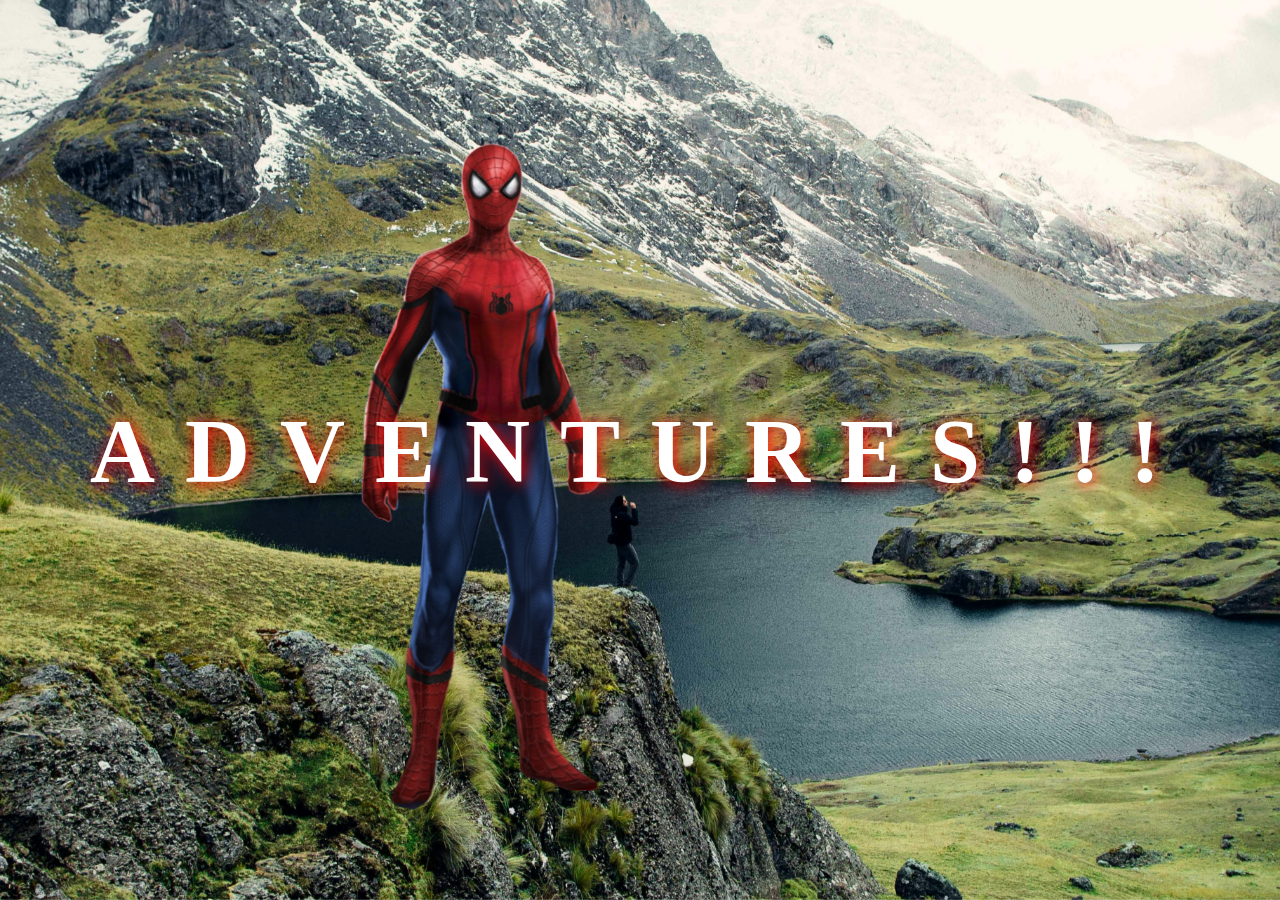
<file: index.html>
<!DOCTYPE html>
<html lang="en">
<head>
    <meta charset="UTF-8">
    <meta name="viewport" content="width=device-width, initial-scale=1.0">
    <title>PARALLAX</title>
    <link rel="stylesheet" href="style.css">
</head>
<body>
    <div id="wrapper">

        <div class="container">
            <h1 class="advt">ADVENTURES!!!</h1>
            <img src="pics/backg.jpg" alt="IMAGE HERE" class="background">
            <img src="pics/man.png" alt="IMAGE HERE" class="foreground">
        </div>

        <section>

            <h2 class="secheading">ADVENTURE TIME!</h2>
            <br>
            <p class="texts">Lorem ipsum dolor sit amet consectetur adipisicing elit. Fuga enim dolores quas magni dolore ducimus mollitia hic et libero dolorum ipsum, nihil, porro reprehenderit officiis! Illum eos vel nesciunt, magnam iste quisquam consequuntur fugit explicabo doloribus. Assumenda magnam autem id facilis eius, molestiae accusamus ipsum pariatur. Maiores totam consequatur quae. Maxime voluptatibus, dolor deleniti dolorem corrupti sequi fugiat, alias, ad hic quisquam sint totam nobis ab ducimus possimus magni nisi repudiandae inventore! Officia ex saepe asperiores cupiditate sint voluptatem debitis veritatis nisi ipsa hic. Eligendi beatae a perferendis laudantium natus quod cupiditate facilis veritatis aliquid non error nesciunt, blanditiis et. Nihil quam accusamus dolorum soluta. Magnam, ipsum aliquam consequatur sed reiciendis voluptatibus blanditiis sint vel sunt neque nostrum nihil eius odio odit sequi similique natus molestiae fuga rerum, ullam enim? Numquam natus modi reiciendis dolores laudantium praesentium, et eius illum laborum impedit provident quos eos beatae nesciunt tenetur sequi placeat consequatur minus facere dolorum saepe assumenda tempora in. Nobis aut non vel, repellat, velit amet ea cupiditate vitae dolor optio fugit dolorum tempora molestias magnam soluta temporibus consectetur doloremque nemo reiciendis? Error magnam et quae, architecto quo nulla hic placeat dolore harum delectus? Fuga natus culpa nemo iusto, deserunt distinctio dolor dolorem repellendus! Sunt, nulla? Unde nihil quaerat quibusdam assumenda porro aliquam culpa debitis sed ipsa repellendus perspiciatis esse tempora hic delectus ratione cumque dolor totam, quis est incidunt atque? Voluptatum quidem quisquam necessitatibus soluta labore nemo nam corrupti, eaque totam, ullam laborum laudantium non assumenda dolor mollitia ipsum delectus. Harum recusandae reiciendis, eum impedit nisi neque vel! Saepe, velit quod harum qui unde sequi error numquam suscipit et, recusandae vel aspernatur molestiae natus? Eligendi sed debitis illum similique, perspiciatis nemo eveniet. Aliquam blanditiis, soluta eos ab accusamus atque vero impedit debitis, est a dolorum amet suscipit! Eius, reiciendis minima!</p>
            <p class="texts">Lorem ipsum dolor sit amet consectetur adipisicing elit. Beatae sequi quo iste labore error quos rem repellendus deserunt tempora libero quod consequuntur voluptatem autem dolore incidunt debitis officia, nemo maiores temporibus! Iste molestiae facere voluptatum sed vel nostrum ut debitis illum. Minus quia aliquam eaque fuga et. Repellat cupiditate illo officia dolores, neque fuga nostrum quisquam atque, aperiam ea laboriosam eveniet quaerat porro veniam, quis exercitationem. Saepe mollitia veniam eveniet! Corrupti minima id veritatis hic eligendi omnis quasi voluptate sint, atque nulla quis perspiciatis ducimus? Vero, ab. Ipsum expedita veritatis eligendi praesentium doloribus harum, velit quisquam ab reprehenderit quos odit dignissimos accusantium, error dolore assumenda earum dicta quia debitis, alias recusandae. Excepturi harum iusto modi sequi adipisci? Voluptate cupiditate animi quisquam aut unde accusantium sequi esse est, cumque, obcaecati excepturi delectus tenetur ab commodi nesciunt non quae incidunt reiciendis quibusdam rerum distinctio doloribus expedita? Perspiciatis corrupti officiis nobis porro eaque!</p>
            <br>


            <div class="bg bike">
                <h2 class="desc">BIKING</h2>
            </div>
            <p class="texts">Lorem ipsum dolor sit amet consectetur adipisicing elit. Fuga enim dolores quas magni dolore ducimus mollitia hic et libero dolorum ipsum, nihil, porro reprehenderit officiis! Illum eos vel nesciunt, magnam iste quisquam consequuntur fugit explicabo doloribus. Assumenda magnam autem id facilis eius, molestiae accusamus ipsum pariatur. Maiores totam consequatur quae. Maxime voluptatibus, dolor deleniti dolorem corrupti sequi fugiat, alias, ad hic quisquam sint totam nobis ab ducimus possimus magni nisi repudiandae inventore! Officia ex saepe asperiores cupiditate sint voluptatem debitis veritatis nisi ipsa hic. Eligendi beatae a perferendis laudantium natus quod cupiditate facilis veritatis aliquid non error nesciunt, blanditiis et. Nihil quam accusamus dolorum soluta. Magnam, ipsum aliquam consequatur sed reiciendis voluptatibus blanditiis sint vel sunt neque nostrum nihil eius odio odit sequi similique natus molestiae fuga rerum, ullam enim? Numquam natus modi reiciendis dolores laudantium praesentium, et eius illum laborum impedit provident quos eos beatae nesciunt tenetur sequi placeat consequatur minus facere dolorum saepe assumenda tempora in. Nobis aut non vel, repellat, velit amet ea cupiditate vitae dolor optio fugit dolorum tempora molestias magnam soluta temporibus consectetur doloremque nemo reiciendis? Error magnam et quae, architecto quo nulla hic placeat dolore harum delectus? Fuga natus culpa nemo iusto, deserunt distinctio dolor dolorem repellendus! Sunt, nulla? Unde nihil quaerat quibusdam assumenda porro aliquam culpa debitis sed ipsa repellendus perspiciatis esse tempora hic delectus ratione cumque dolor totam, quis est incidunt atque? Voluptatum quidem quisquam necessitatibus soluta labore nemo nam corrupti, eaque totam, ullam laborum laudantium non assumenda dolor mollitia ipsum delectus. Harum recusandae reiciendis, eum impedit nisi neque vel! Saepe, velit quod harum qui unde sequi error numquam suscipit et, recusandae vel aspernatur molestiae natus? Eligendi sed debitis illum similique, perspiciatis nemo eveniet. Aliquam blanditiis, soluta eos ab accusamus atque vero impedit debitis, est a dolorum amet suscipit! Eius, reiciendis minima!</p>
            <p class="texts">Lorem ipsum dolor sit amet consectetur adipisicing elit. Beatae sequi quo iste labore error quos rem repellendus deserunt tempora libero quod consequuntur voluptatem autem dolore incidunt debitis officia, nemo maiores temporibus! Iste molestiae facere voluptatum sed vel nostrum ut debitis illum. Minus quia aliquam eaque fuga et. Repellat cupiditate illo officia dolores, neque fuga nostrum quisquam atque, aperiam ea laboriosam eveniet quaerat porro veniam, quis exercitationem. Saepe mollitia veniam eveniet! Corrupti minima id veritatis hic eligendi omnis quasi voluptate sint, atque nulla quis perspiciatis ducimus? Vero, ab. Ipsum expedita veritatis eligendi praesentium doloribus harum, velit quisquam ab reprehenderit quos odit dignissimos accusantium, error dolore assumenda earum dicta quia debitis, alias recusandae. Excepturi harum iusto modi sequi adipisci? Voluptate cupiditate animi quisquam aut unde accusantium sequi esse est, cumque, obcaecati excepturi delectus tenetur ab commodi nesciunt non quae incidunt reiciendis quibusdam rerum distinctio doloribus expedita? Perspiciatis corrupti officiis nobis porro eaque!</p>

            <div class="bg glid">
                <h2 class="desc">GLIDING</h2>
            </div>
            <p class="texts">Lorem ipsum dolor sit amet consectetur adipisicing elit. Fuga enim dolores quas magni dolore ducimus mollitia hic et libero dolorum ipsum, nihil, porro reprehenderit officiis! Illum eos vel nesciunt, magnam iste quisquam consequuntur fugit explicabo doloribus. Assumenda magnam autem id facilis eius, molestiae accusamus ipsum pariatur. Maiores totam consequatur quae. Maxime voluptatibus, dolor deleniti dolorem corrupti sequi fugiat, alias, ad hic quisquam sint totam nobis ab ducimus possimus magni nisi repudiandae inventore! Officia ex saepe asperiores cupiditate sint voluptatem debitis veritatis nisi ipsa hic. Eligendi beatae a perferendis laudantium natus quod cupiditate facilis veritatis aliquid non error nesciunt, blanditiis et. Nihil quam accusamus dolorum soluta. Magnam, ipsum aliquam consequatur sed reiciendis voluptatibus blanditiis sint vel sunt neque nostrum nihil eius odio odit sequi similique natus molestiae fuga rerum, ullam enim? Numquam natus modi reiciendis dolores laudantium praesentium, et eius illum laborum impedit provident quos eos beatae nesciunt tenetur sequi placeat consequatur minus facere dolorum saepe assumenda tempora in. Nobis aut non vel, repellat, velit amet ea cupiditate vitae dolor optio fugit dolorum tempora molestias magnam soluta temporibus consectetur doloremque nemo reiciendis? Error magnam et quae, architecto quo nulla hic placeat dolore harum delectus? Fuga natus culpa nemo iusto, deserunt distinctio dolor dolorem repellendus! Sunt, nulla? Unde nihil quaerat quibusdam assumenda porro aliquam culpa debitis sed ipsa repellendus perspiciatis esse tempora hic delectus ratione cumque dolor totam, quis est incidunt atque? Voluptatum quidem quisquam necessitatibus soluta labore nemo nam corrupti, eaque totam, ullam laborum laudantium non assumenda dolor mollitia ipsum delectus. Harum recusandae reiciendis, eum impedit nisi neque vel! Saepe, velit quod harum qui unde sequi error numquam suscipit et, recusandae vel aspernatur molestiae natus? Eligendi sed debitis illum similique, perspiciatis nemo eveniet. Aliquam blanditiis, soluta eos ab accusamus atque vero impedit debitis, est a dolorum amet suscipit! Eius, reiciendis minima!</p>
            <p class="texts">Lorem ipsum dolor sit amet consectetur adipisicing elit. Beatae sequi quo iste labore error quos rem repellendus deserunt tempora libero quod consequuntur voluptatem autem dolore incidunt debitis officia, nemo maiores temporibus! Iste molestiae facere voluptatum sed vel nostrum ut debitis illum. Minus quia aliquam eaque fuga et. Repellat cupiditate illo officia dolores, neque fuga nostrum quisquam atque, aperiam ea laboriosam eveniet quaerat porro veniam, quis exercitationem. Saepe mollitia veniam eveniet! Corrupti minima id veritatis hic eligendi omnis quasi voluptate sint, atque nulla quis perspiciatis ducimus? Vero, ab. Ipsum expedita veritatis eligendi praesentium doloribus harum, velit quisquam ab reprehenderit quos odit dignissimos accusantium, error dolore assumenda earum dicta quia debitis, alias recusandae. Excepturi harum iusto modi sequi adipisci? Voluptate cupiditate animi quisquam aut unde accusantium sequi esse est, cumque, obcaecati excepturi delectus tenetur ab commodi nesciunt non quae incidunt reiciendis quibusdam rerum distinctio doloribus expedita? Perspiciatis corrupti officiis nobis porro eaque!</p>

            <div class="bg surf">
                <h2 class="desc">SURFING</h2>
            </div>
            <p class="texts">Lorem ipsum dolor sit amet consectetur adipisicing elit. Fuga enim dolores quas magni dolore ducimus mollitia hic et libero dolorum ipsum, nihil, porro reprehenderit officiis! Illum eos vel nesciunt, magnam iste quisquam consequuntur fugit explicabo doloribus. Assumenda magnam autem id facilis eius, molestiae accusamus ipsum pariatur. Maiores totam consequatur quae. Maxime voluptatibus, dolor deleniti dolorem corrupti sequi fugiat, alias, ad hic quisquam sint totam nobis ab ducimus possimus magni nisi repudiandae inventore! Officia ex saepe asperiores cupiditate sint voluptatem debitis veritatis nisi ipsa hic. Eligendi beatae a perferendis laudantium natus quod cupiditate facilis veritatis aliquid non error nesciunt, blanditiis et. Nihil quam accusamus dolorum soluta. Magnam, ipsum aliquam consequatur sed reiciendis voluptatibus blanditiis sint vel sunt neque nostrum nihil eius odio odit sequi similique natus molestiae fuga rerum, ullam enim? Numquam natus modi reiciendis dolores laudantium praesentium, et eius illum laborum impedit provident quos eos beatae nesciunt tenetur sequi placeat consequatur minus facere dolorum saepe assumenda tempora in. Nobis aut non vel, repellat, velit amet ea cupiditate vitae dolor optio fugit dolorum tempora molestias magnam soluta temporibus consectetur doloremque nemo reiciendis? Error magnam et quae, architecto quo nulla hic placeat dolore harum delectus? Fuga natus culpa nemo iusto, deserunt distinctio dolor dolorem repellendus! Sunt, nulla? Unde nihil quaerat quibusdam assumenda porro aliquam culpa debitis sed ipsa repellendus perspiciatis esse tempora hic delectus ratione cumque dolor totam, quis est incidunt atque? Voluptatum quidem quisquam necessitatibus soluta labore nemo nam corrupti, eaque totam, ullam laborum laudantium non assumenda dolor mollitia ipsum delectus. Harum recusandae reiciendis, eum impedit nisi neque vel! Saepe, velit quod harum qui unde sequi error numquam suscipit et, recusandae vel aspernatur molestiae natus? Eligendi sed debitis illum similique, perspiciatis nemo eveniet. Aliquam blanditiis, soluta eos ab accusamus atque vero impedit debitis, est a dolorum amet suscipit! Eius, reiciendis minima!</p>
            <p class="texts">Lorem ipsum dolor sit amet consectetur adipisicing elit. Beatae sequi quo iste labore error quos rem repellendus deserunt tempora libero quod consequuntur voluptatem autem dolore incidunt debitis officia, nemo maiores temporibus! Iste molestiae facere voluptatum sed vel nostrum ut debitis illum. Minus quia aliquam eaque fuga et. Repellat cupiditate illo officia dolores, neque fuga nostrum quisquam atque, aperiam ea laboriosam eveniet quaerat porro veniam, quis exercitationem. Saepe mollitia veniam eveniet! Corrupti minima id veritatis hic eligendi omnis quasi voluptate sint, atque nulla quis perspiciatis ducimus? Vero, ab. Ipsum expedita veritatis eligendi praesentium doloribus harum, velit quisquam ab reprehenderit quos odit dignissimos accusantium, error dolore assumenda earum dicta quia debitis, alias recusandae. Excepturi harum iusto modi sequi adipisci? Voluptate cupiditate animi quisquam aut unde accusantium sequi esse est, cumque, obcaecati excepturi delectus tenetur ab commodi nesciunt non quae incidunt reiciendis quibusdam rerum distinctio doloribus expedita? Perspiciatis corrupti officiis nobis porro eaque!</p>


        </section>
        <div class="btn"><a href="https://github.com/mrityunjay0/parallax_practice" target="_blank"><button>Github</button></a></div>

    </div>
</body>
</html>
</file>
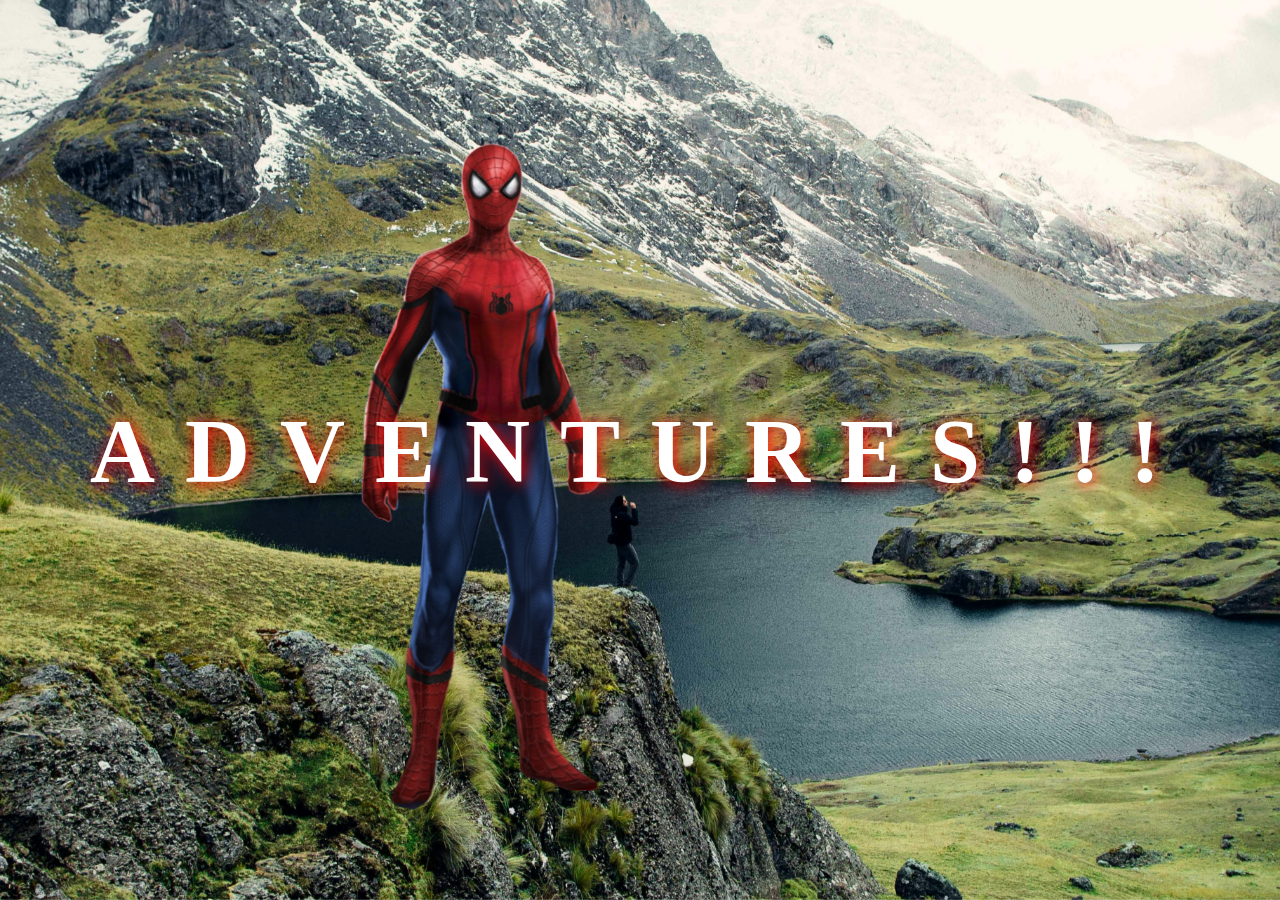
<file: pract_parallax.html>
<!DOCTYPE html>
<html lang="en">
<head>
    <meta charset="UTF-8">
    <meta name="viewport" content="width=device-width, initial-scale=1.0">
    <title>PARALLAX</title>
    <link rel="stylesheet" href="prac_parallax.css">
</head>
<body>
    <div id="wrapper">

        <div class="container">
            <h1 class="advt">ADVENTURES!!!</h1>
            <img src="pics/backg.jpg" alt="IMAGE HERE" class="background">
            <img src="pics/man.png" alt="IMAGE HERE" class="foreground">
        </div>

        <section>

            <h2 class="secheading">ADVENTURE TIME!</h2>
            <br>
            <p class="texts">Lorem ipsum dolor sit amet consectetur adipisicing elit. Fuga enim dolores quas magni dolore ducimus mollitia hic et libero dolorum ipsum, nihil, porro reprehenderit officiis! Illum eos vel nesciunt, magnam iste quisquam consequuntur fugit explicabo doloribus. Assumenda magnam autem id facilis eius, molestiae accusamus ipsum pariatur. Maiores totam consequatur quae. Maxime voluptatibus, dolor deleniti dolorem corrupti sequi fugiat, alias, ad hic quisquam sint totam nobis ab ducimus possimus magni nisi repudiandae inventore! Officia ex saepe asperiores cupiditate sint voluptatem debitis veritatis nisi ipsa hic. Eligendi beatae a perferendis laudantium natus quod cupiditate facilis veritatis aliquid non error nesciunt, blanditiis et. Nihil quam accusamus dolorum soluta. Magnam, ipsum aliquam consequatur sed reiciendis voluptatibus blanditiis sint vel sunt neque nostrum nihil eius odio odit sequi similique natus molestiae fuga rerum, ullam enim? Numquam natus modi reiciendis dolores laudantium praesentium, et eius illum laborum impedit provident quos eos beatae nesciunt tenetur sequi placeat consequatur minus facere dolorum saepe assumenda tempora in. Nobis aut non vel, repellat, velit amet ea cupiditate vitae dolor optio fugit dolorum tempora molestias magnam soluta temporibus consectetur doloremque nemo reiciendis? Error magnam et quae, architecto quo nulla hic placeat dolore harum delectus? Fuga natus culpa nemo iusto, deserunt distinctio dolor dolorem repellendus! Sunt, nulla? Unde nihil quaerat quibusdam assumenda porro aliquam culpa debitis sed ipsa repellendus perspiciatis esse tempora hic delectus ratione cumque dolor totam, quis est incidunt atque? Voluptatum quidem quisquam necessitatibus soluta labore nemo nam corrupti, eaque totam, ullam laborum laudantium non assumenda dolor mollitia ipsum delectus. Harum recusandae reiciendis, eum impedit nisi neque vel! Saepe, velit quod harum qui unde sequi error numquam suscipit et, recusandae vel aspernatur molestiae natus? Eligendi sed debitis illum similique, perspiciatis nemo eveniet. Aliquam blanditiis, soluta eos ab accusamus atque vero impedit debitis, est a dolorum amet suscipit! Eius, reiciendis minima!</p>
            <p class="texts">Lorem ipsum dolor sit amet consectetur adipisicing elit. Beatae sequi quo iste labore error quos rem repellendus deserunt tempora libero quod consequuntur voluptatem autem dolore incidunt debitis officia, nemo maiores temporibus! Iste molestiae facere voluptatum sed vel nostrum ut debitis illum. Minus quia aliquam eaque fuga et. Repellat cupiditate illo officia dolores, neque fuga nostrum quisquam atque, aperiam ea laboriosam eveniet quaerat porro veniam, quis exercitationem. Saepe mollitia veniam eveniet! Corrupti minima id veritatis hic eligendi omnis quasi voluptate sint, atque nulla quis perspiciatis ducimus? Vero, ab. Ipsum expedita veritatis eligendi praesentium doloribus harum, velit quisquam ab reprehenderit quos odit dignissimos accusantium, error dolore assumenda earum dicta quia debitis, alias recusandae. Excepturi harum iusto modi sequi adipisci? Voluptate cupiditate animi quisquam aut unde accusantium sequi esse est, cumque, obcaecati excepturi delectus tenetur ab commodi nesciunt non quae incidunt reiciendis quibusdam rerum distinctio doloribus expedita? Perspiciatis corrupti officiis nobis porro eaque!</p>
            <br>


            <div class="bg bike">
                <h2 class="desc">BIKING</h2>
            </div>
            <p class="texts">Lorem ipsum dolor sit amet consectetur adipisicing elit. Fuga enim dolores quas magni dolore ducimus mollitia hic et libero dolorum ipsum, nihil, porro reprehenderit officiis! Illum eos vel nesciunt, magnam iste quisquam consequuntur fugit explicabo doloribus. Assumenda magnam autem id facilis eius, molestiae accusamus ipsum pariatur. Maiores totam consequatur quae. Maxime voluptatibus, dolor deleniti dolorem corrupti sequi fugiat, alias, ad hic quisquam sint totam nobis ab ducimus possimus magni nisi repudiandae inventore! Officia ex saepe asperiores cupiditate sint voluptatem debitis veritatis nisi ipsa hic. Eligendi beatae a perferendis laudantium natus quod cupiditate facilis veritatis aliquid non error nesciunt, blanditiis et. Nihil quam accusamus dolorum soluta. Magnam, ipsum aliquam consequatur sed reiciendis voluptatibus blanditiis sint vel sunt neque nostrum nihil eius odio odit sequi similique natus molestiae fuga rerum, ullam enim? Numquam natus modi reiciendis dolores laudantium praesentium, et eius illum laborum impedit provident quos eos beatae nesciunt tenetur sequi placeat consequatur minus facere dolorum saepe assumenda tempora in. Nobis aut non vel, repellat, velit amet ea cupiditate vitae dolor optio fugit dolorum tempora molestias magnam soluta temporibus consectetur doloremque nemo reiciendis? Error magnam et quae, architecto quo nulla hic placeat dolore harum delectus? Fuga natus culpa nemo iusto, deserunt distinctio dolor dolorem repellendus! Sunt, nulla? Unde nihil quaerat quibusdam assumenda porro aliquam culpa debitis sed ipsa repellendus perspiciatis esse tempora hic delectus ratione cumque dolor totam, quis est incidunt atque? Voluptatum quidem quisquam necessitatibus soluta labore nemo nam corrupti, eaque totam, ullam laborum laudantium non assumenda dolor mollitia ipsum delectus. Harum recusandae reiciendis, eum impedit nisi neque vel! Saepe, velit quod harum qui unde sequi error numquam suscipit et, recusandae vel aspernatur molestiae natus? Eligendi sed debitis illum similique, perspiciatis nemo eveniet. Aliquam blanditiis, soluta eos ab accusamus atque vero impedit debitis, est a dolorum amet suscipit! Eius, reiciendis minima!</p>
            <p class="texts">Lorem ipsum dolor sit amet consectetur adipisicing elit. Beatae sequi quo iste labore error quos rem repellendus deserunt tempora libero quod consequuntur voluptatem autem dolore incidunt debitis officia, nemo maiores temporibus! Iste molestiae facere voluptatum sed vel nostrum ut debitis illum. Minus quia aliquam eaque fuga et. Repellat cupiditate illo officia dolores, neque fuga nostrum quisquam atque, aperiam ea laboriosam eveniet quaerat porro veniam, quis exercitationem. Saepe mollitia veniam eveniet! Corrupti minima id veritatis hic eligendi omnis quasi voluptate sint, atque nulla quis perspiciatis ducimus? Vero, ab. Ipsum expedita veritatis eligendi praesentium doloribus harum, velit quisquam ab reprehenderit quos odit dignissimos accusantium, error dolore assumenda earum dicta quia debitis, alias recusandae. Excepturi harum iusto modi sequi adipisci? Voluptate cupiditate animi quisquam aut unde accusantium sequi esse est, cumque, obcaecati excepturi delectus tenetur ab commodi nesciunt non quae incidunt reiciendis quibusdam rerum distinctio doloribus expedita? Perspiciatis corrupti officiis nobis porro eaque!</p>

            <div class="bg glid">
                <h2 class="desc">GLIDING</h2>
            </div>
            <p class="texts">Lorem ipsum dolor sit amet consectetur adipisicing elit. Fuga enim dolores quas magni dolore ducimus mollitia hic et libero dolorum ipsum, nihil, porro reprehenderit officiis! Illum eos vel nesciunt, magnam iste quisquam consequuntur fugit explicabo doloribus. Assumenda magnam autem id facilis eius, molestiae accusamus ipsum pariatur. Maiores totam consequatur quae. Maxime voluptatibus, dolor deleniti dolorem corrupti sequi fugiat, alias, ad hic quisquam sint totam nobis ab ducimus possimus magni nisi repudiandae inventore! Officia ex saepe asperiores cupiditate sint voluptatem debitis veritatis nisi ipsa hic. Eligendi beatae a perferendis laudantium natus quod cupiditate facilis veritatis aliquid non error nesciunt, blanditiis et. Nihil quam accusamus dolorum soluta. Magnam, ipsum aliquam consequatur sed reiciendis voluptatibus blanditiis sint vel sunt neque nostrum nihil eius odio odit sequi similique natus molestiae fuga rerum, ullam enim? Numquam natus modi reiciendis dolores laudantium praesentium, et eius illum laborum impedit provident quos eos beatae nesciunt tenetur sequi placeat consequatur minus facere dolorum saepe assumenda tempora in. Nobis aut non vel, repellat, velit amet ea cupiditate vitae dolor optio fugit dolorum tempora molestias magnam soluta temporibus consectetur doloremque nemo reiciendis? Error magnam et quae, architecto quo nulla hic placeat dolore harum delectus? Fuga natus culpa nemo iusto, deserunt distinctio dolor dolorem repellendus! Sunt, nulla? Unde nihil quaerat quibusdam assumenda porro aliquam culpa debitis sed ipsa repellendus perspiciatis esse tempora hic delectus ratione cumque dolor totam, quis est incidunt atque? Voluptatum quidem quisquam necessitatibus soluta labore nemo nam corrupti, eaque totam, ullam laborum laudantium non assumenda dolor mollitia ipsum delectus. Harum recusandae reiciendis, eum impedit nisi neque vel! Saepe, velit quod harum qui unde sequi error numquam suscipit et, recusandae vel aspernatur molestiae natus? Eligendi sed debitis illum similique, perspiciatis nemo eveniet. Aliquam blanditiis, soluta eos ab accusamus atque vero impedit debitis, est a dolorum amet suscipit! Eius, reiciendis minima!</p>
            <p class="texts">Lorem ipsum dolor sit amet consectetur adipisicing elit. Beatae sequi quo iste labore error quos rem repellendus deserunt tempora libero quod consequuntur voluptatem autem dolore incidunt debitis officia, nemo maiores temporibus! Iste molestiae facere voluptatum sed vel nostrum ut debitis illum. Minus quia aliquam eaque fuga et. Repellat cupiditate illo officia dolores, neque fuga nostrum quisquam atque, aperiam ea laboriosam eveniet quaerat porro veniam, quis exercitationem. Saepe mollitia veniam eveniet! Corrupti minima id veritatis hic eligendi omnis quasi voluptate sint, atque nulla quis perspiciatis ducimus? Vero, ab. Ipsum expedita veritatis eligendi praesentium doloribus harum, velit quisquam ab reprehenderit quos odit dignissimos accusantium, error dolore assumenda earum dicta quia debitis, alias recusandae. Excepturi harum iusto modi sequi adipisci? Voluptate cupiditate animi quisquam aut unde accusantium sequi esse est, cumque, obcaecati excepturi delectus tenetur ab commodi nesciunt non quae incidunt reiciendis quibusdam rerum distinctio doloribus expedita? Perspiciatis corrupti officiis nobis porro eaque!</p>

            <div class="bg surf">
                <h2 class="desc">SURFING</h2>
            </div>
            <p class="texts">Lorem ipsum dolor sit amet consectetur adipisicing elit. Fuga enim dolores quas magni dolore ducimus mollitia hic et libero dolorum ipsum, nihil, porro reprehenderit officiis! Illum eos vel nesciunt, magnam iste quisquam consequuntur fugit explicabo doloribus. Assumenda magnam autem id facilis eius, molestiae accusamus ipsum pariatur. Maiores totam consequatur quae. Maxime voluptatibus, dolor deleniti dolorem corrupti sequi fugiat, alias, ad hic quisquam sint totam nobis ab ducimus possimus magni nisi repudiandae inventore! Officia ex saepe asperiores cupiditate sint voluptatem debitis veritatis nisi ipsa hic. Eligendi beatae a perferendis laudantium natus quod cupiditate facilis veritatis aliquid non error nesciunt, blanditiis et. Nihil quam accusamus dolorum soluta. Magnam, ipsum aliquam consequatur sed reiciendis voluptatibus blanditiis sint vel sunt neque nostrum nihil eius odio odit sequi similique natus molestiae fuga rerum, ullam enim? Numquam natus modi reiciendis dolores laudantium praesentium, et eius illum laborum impedit provident quos eos beatae nesciunt tenetur sequi placeat consequatur minus facere dolorum saepe assumenda tempora in. Nobis aut non vel, repellat, velit amet ea cupiditate vitae dolor optio fugit dolorum tempora molestias magnam soluta temporibus consectetur doloremque nemo reiciendis? Error magnam et quae, architecto quo nulla hic placeat dolore harum delectus? Fuga natus culpa nemo iusto, deserunt distinctio dolor dolorem repellendus! Sunt, nulla? Unde nihil quaerat quibusdam assumenda porro aliquam culpa debitis sed ipsa repellendus perspiciatis esse tempora hic delectus ratione cumque dolor totam, quis est incidunt atque? Voluptatum quidem quisquam necessitatibus soluta labore nemo nam corrupti, eaque totam, ullam laborum laudantium non assumenda dolor mollitia ipsum delectus. Harum recusandae reiciendis, eum impedit nisi neque vel! Saepe, velit quod harum qui unde sequi error numquam suscipit et, recusandae vel aspernatur molestiae natus? Eligendi sed debitis illum similique, perspiciatis nemo eveniet. Aliquam blanditiis, soluta eos ab accusamus atque vero impedit debitis, est a dolorum amet suscipit! Eius, reiciendis minima!</p>
            <p class="texts">Lorem ipsum dolor sit amet consectetur adipisicing elit. Beatae sequi quo iste labore error quos rem repellendus deserunt tempora libero quod consequuntur voluptatem autem dolore incidunt debitis officia, nemo maiores temporibus! Iste molestiae facere voluptatum sed vel nostrum ut debitis illum. Minus quia aliquam eaque fuga et. Repellat cupiditate illo officia dolores, neque fuga nostrum quisquam atque, aperiam ea laboriosam eveniet quaerat porro veniam, quis exercitationem. Saepe mollitia veniam eveniet! Corrupti minima id veritatis hic eligendi omnis quasi voluptate sint, atque nulla quis perspiciatis ducimus? Vero, ab. Ipsum expedita veritatis eligendi praesentium doloribus harum, velit quisquam ab reprehenderit quos odit dignissimos accusantium, error dolore assumenda earum dicta quia debitis, alias recusandae. Excepturi harum iusto modi sequi adipisci? Voluptate cupiditate animi quisquam aut unde accusantium sequi esse est, cumque, obcaecati excepturi delectus tenetur ab commodi nesciunt non quae incidunt reiciendis quibusdam rerum distinctio doloribus expedita? Perspiciatis corrupti officiis nobis porro eaque!</p>


        </section>

    </div>
</body>
</html>
</file>
<file: style.css>
*{
    margin: 0px;
    padding: 0;
    box-sizing: border-box;
}
#wrapper{
    height: 100vh;
    overflow-x: hidden;
    overflow-y: auto;
    perspective: 10px;
}
.container{
    height: 100%;
    position: relative;
    display: flex;
    justify-content: center;
    align-items: center;
    transform-style: preserve-3d;
    z-index: -1;
}
.advt{
    position: absolute;
    top: 25rem;
    letter-spacing: 30px;
    color: rgb(255, 255, 255);
    font-size: 90px;
    text-shadow: 2px 2px 15px red;
}
.texts{
    color: rgb(255, 255, 255);
    font-size: 1rem;
    padding: 0 5rem;
    margin: 5rem 0;
}
.background{
    transform: translateZ(-40px) scale(5);
}
.foreground{
    transform: translateZ(-15px) scale(2);
}
.background{
    position: absolute;
    height: 100%;
    width: 100%;
    object-fit: cover;
    z-index: -1;
}
.foreground{
    position: absolute;
    height: 100%;
    object-fit: cover;
    z-index: -1;
}

section{
    background-color: rgb(45,45,45);
    color: rgb(255, 255, 255);
    padding: 5rem 0;
    
}
.secheading{
    font-size: 5rem;
    display: flex;
    justify-content: center;
}

.bg{
    position: relative;
    height: 400px;
    width: 100%;
    background-attachment: fixed;
    background-position: center;
    background-size: cover;
}
.desc{
    position: absolute;
    background-color: rgb(42, 36, 36);
    color: rgb(255, 255, 255);
    padding: 0.5rem 2.5rem;
    border: 2px solid black;
    border-radius: 55px;
    transform: translateX(280%) translateY(400%)
}
.bg:hover{
    /* position: absolute; */
    box-shadow: 9px 9px 40px rgb(255, 255, 255);
    transition: 1s;
}
.desc:hover{
    position: absolute;
    box-shadow: 3px 3px 10px white;
    text-shadow: 2px 2px 10px salmon;
    transition: 0.5s;
}
.bike{
    background-image: url(pics/biking.jpeg);
}
.glid{
    background-image: url(pics/pgliding.jpeg);
}
.surf{
    background-image: url(pics/sea.jpeg);
}
.btn{
    display: flex;
    height: 30px;
    box-sizing: border-box;
    color:rgb(0, 0, 0);
    background-color: rgb(45,45,45);
    justify-content: center;
}
button{
    border: 1px solid black;
    border-radius: 3px;
    background-color: rgba(138, 122, 122, 0.461);
    color: rgb(255, 255, 255);
    scale: 1.3;
    cursor: pointer;
}
button:hover{
    background-color: white;
    color: black;
    transition: 0.5s;
    box-shadow: 5px 5px 30px 5px rgb(55, 53, 53);
}
</file>
<file: prac_parallax.css>
*{
    margin: 0px;
    padding: 0;
    box-sizing: border-box;
}
#wrapper{
    height: 100vh;
    overflow-x: hidden;
    overflow-y: auto;
    perspective: 10px;
}
.container{
    height: 100%;
    position: relative;
    display: flex;
    justify-content: center;
    align-items: center;
    transform-style: preserve-3d;
    z-index: -1;
}
.advt{
    position: absolute;
    top: 25rem;
    letter-spacing: 30px;
    color: rgb(255, 255, 255);
    font-size: 90px;
    text-shadow: 2px 2px 15px red;
}
.texts{
    color: rgb(255, 255, 255);
    font-size: 1rem;
    padding: 0 5rem;
    margin: 5rem 0;
}
.background{
    transform: translateZ(-40px) scale(5);
}
.foreground{
    transform: translateZ(-15px) scale(2);
}
.background{
    position: absolute;
    height: 100%;
    width: 100%;
    object-fit: cover;
    z-index: -1;
}
.foreground{
    position: absolute;
    height: 100%;
    object-fit: cover;
    z-index: -1;
}

section{
    background-color: rgb(45,45,45);
    color: rgb(255, 255, 255);
    padding: 5rem 0;
    
}
.secheading{
    font-size: 5rem;
    display: flex;
    justify-content: center;
}

.bg{
    position: relative;
    height: 400px;
    width: 100%;
    background-attachment: fixed;
    background-position: center;
    background-size: cover;
}
.desc{
    position: absolute;
    background-color: rgb(42, 36, 36);
    color: rgb(255, 255, 255);
    padding: 0.5rem 2.5rem;
    border: 2px solid black;
    border-radius: 55px;
    transform: translateX(280%) translateY(400%)
}
.bg:hover{
    /* position: absolute; */
    box-shadow: 9px 9px 40px rgb(255, 255, 255);
    transition: 1s;
}
.desc:hover{
    position: absolute;
    box-shadow: 3px 3px 10px white;
    text-shadow: 2px 2px 10px salmon;
    transition: 0.5s;
}
.bike{
    background-image: url(pics/biking.jpeg);
}
.glid{
    background-image: url(pics/pgliding.jpeg);
}
.surf{
    background-image: url(pics/sea.jpeg);
}
</file>
